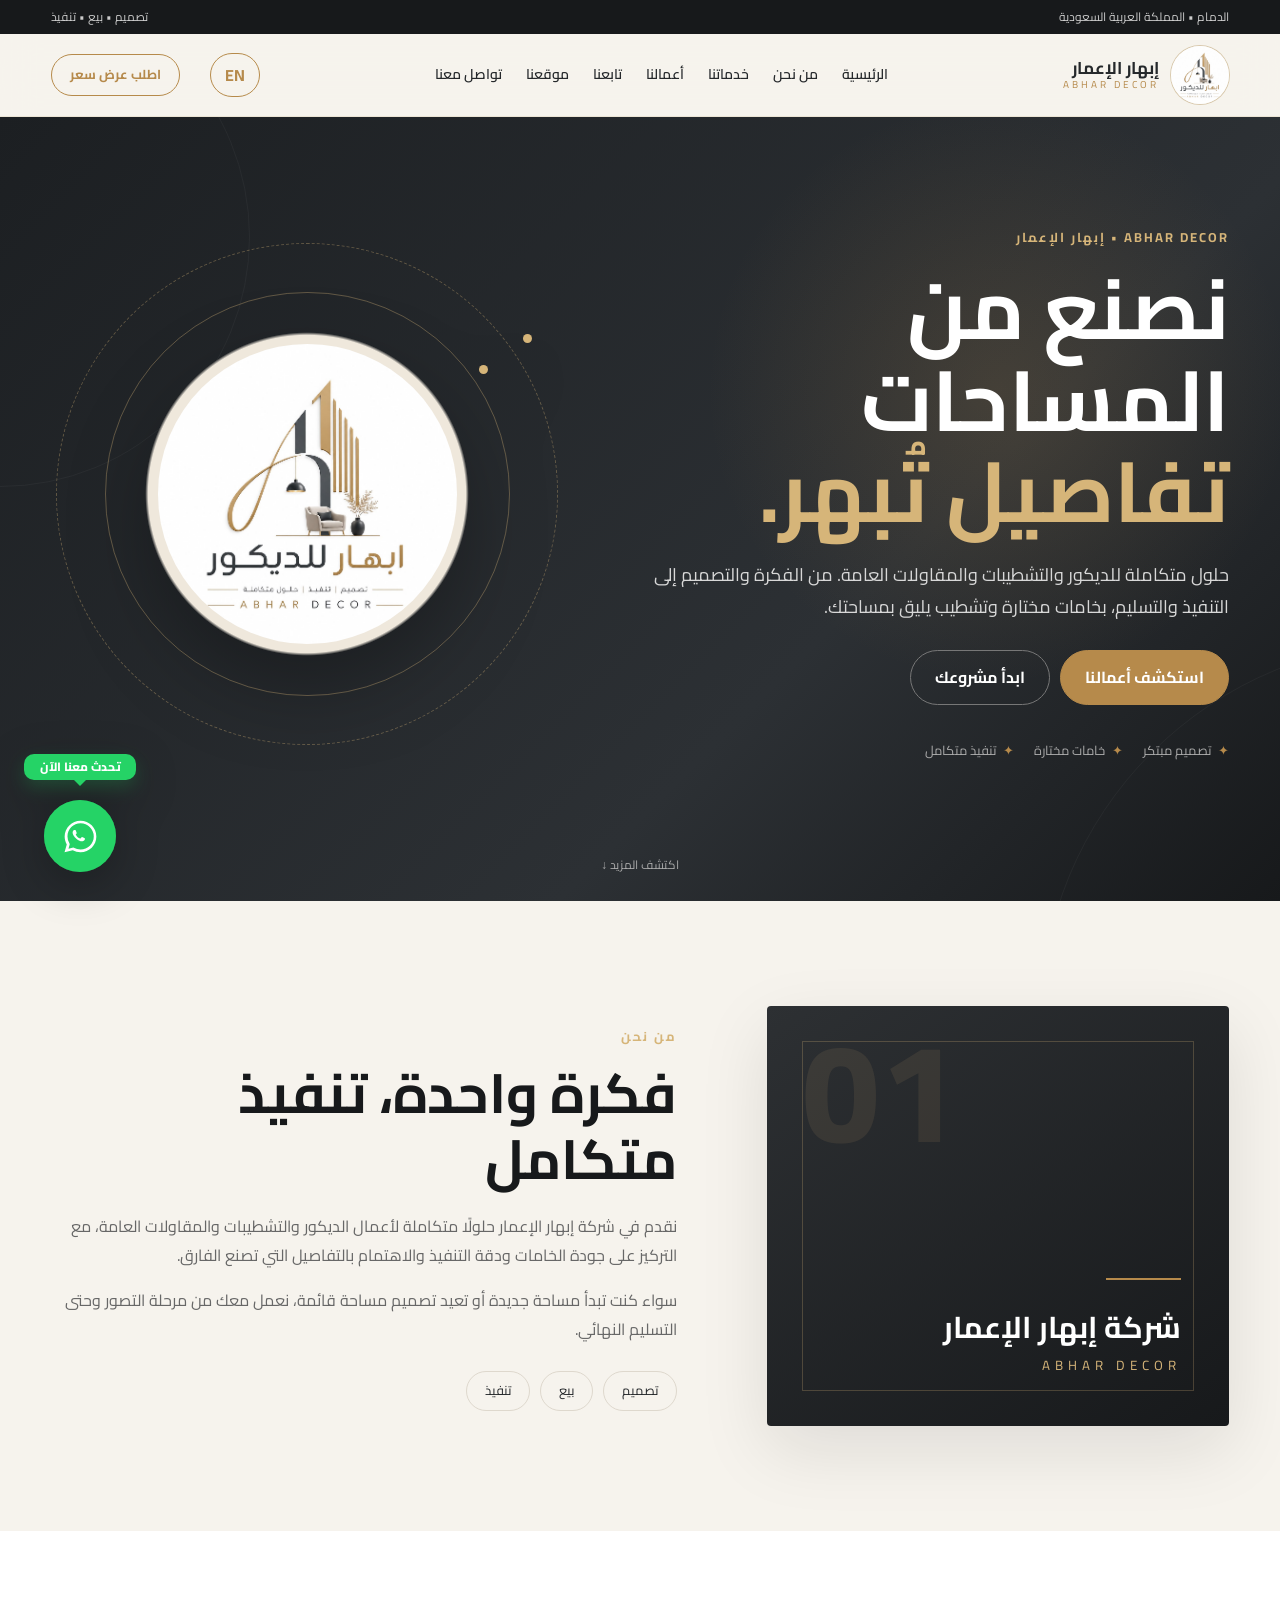
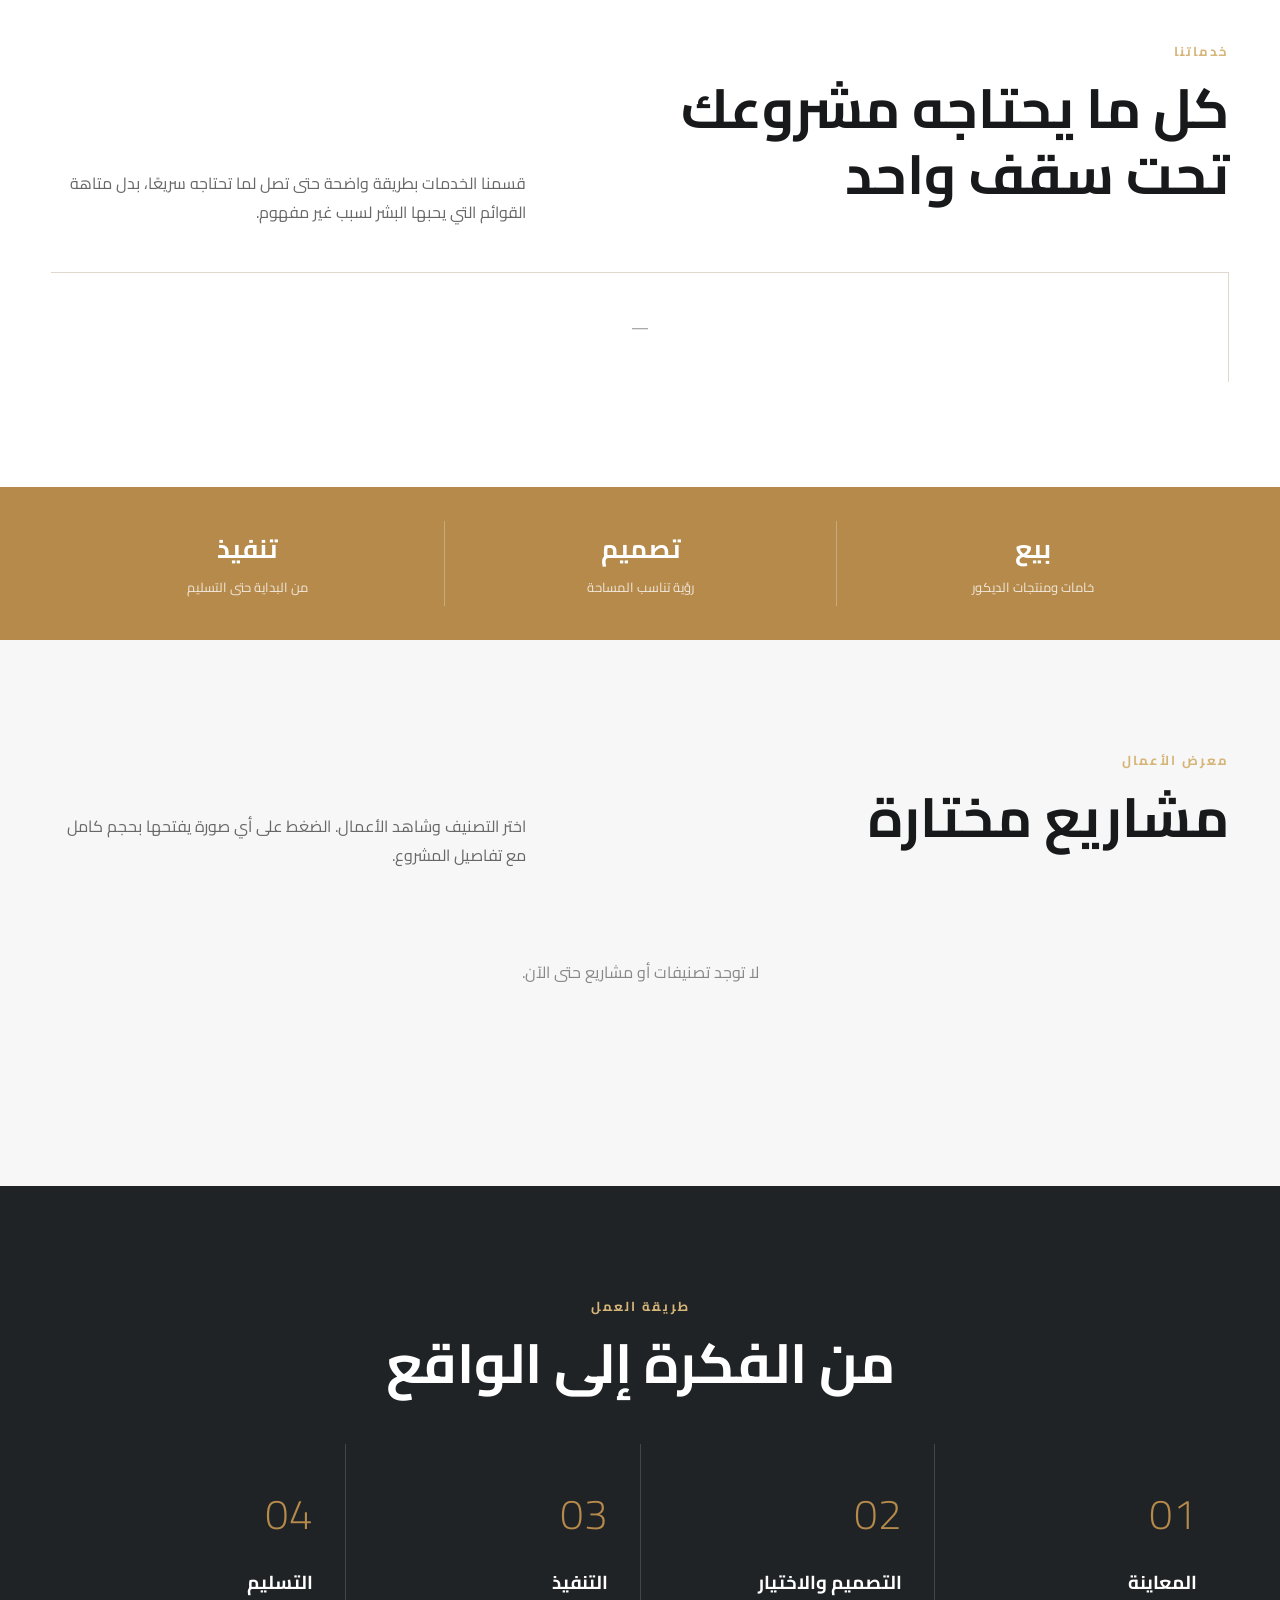
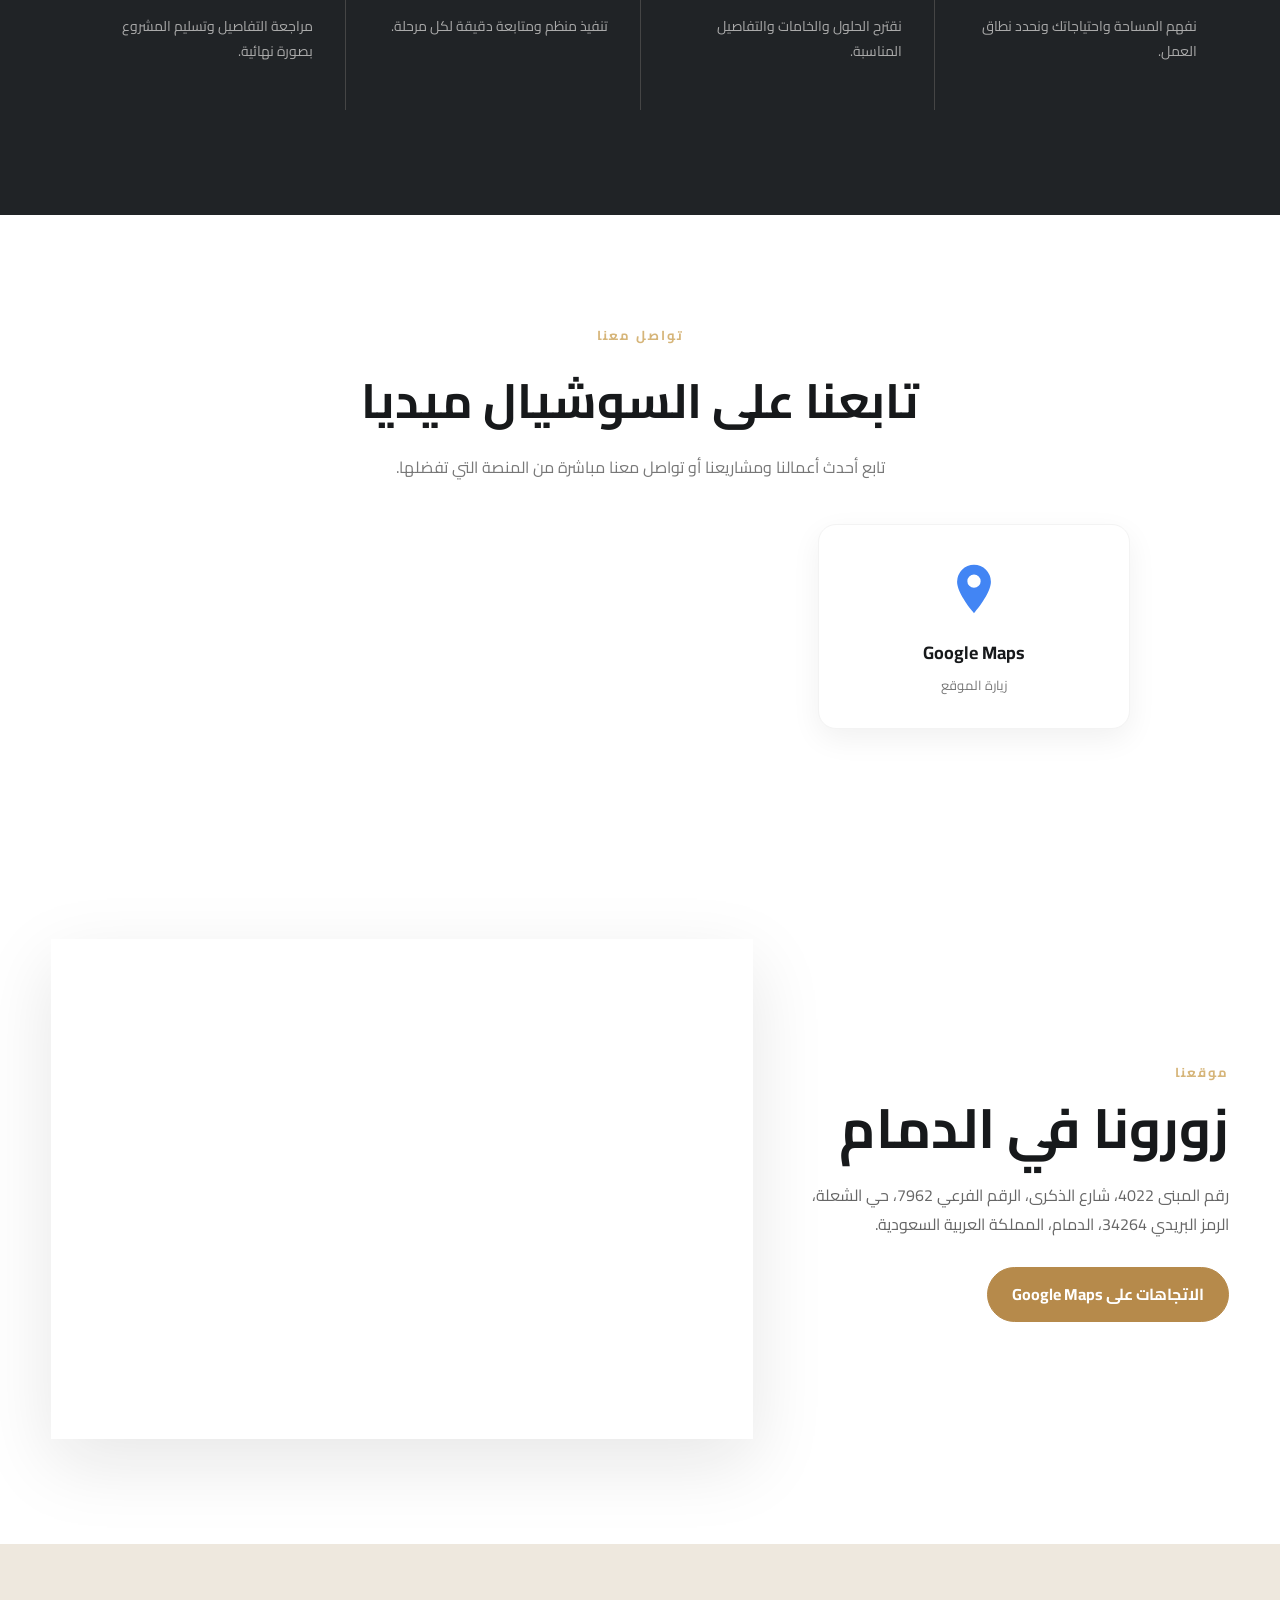
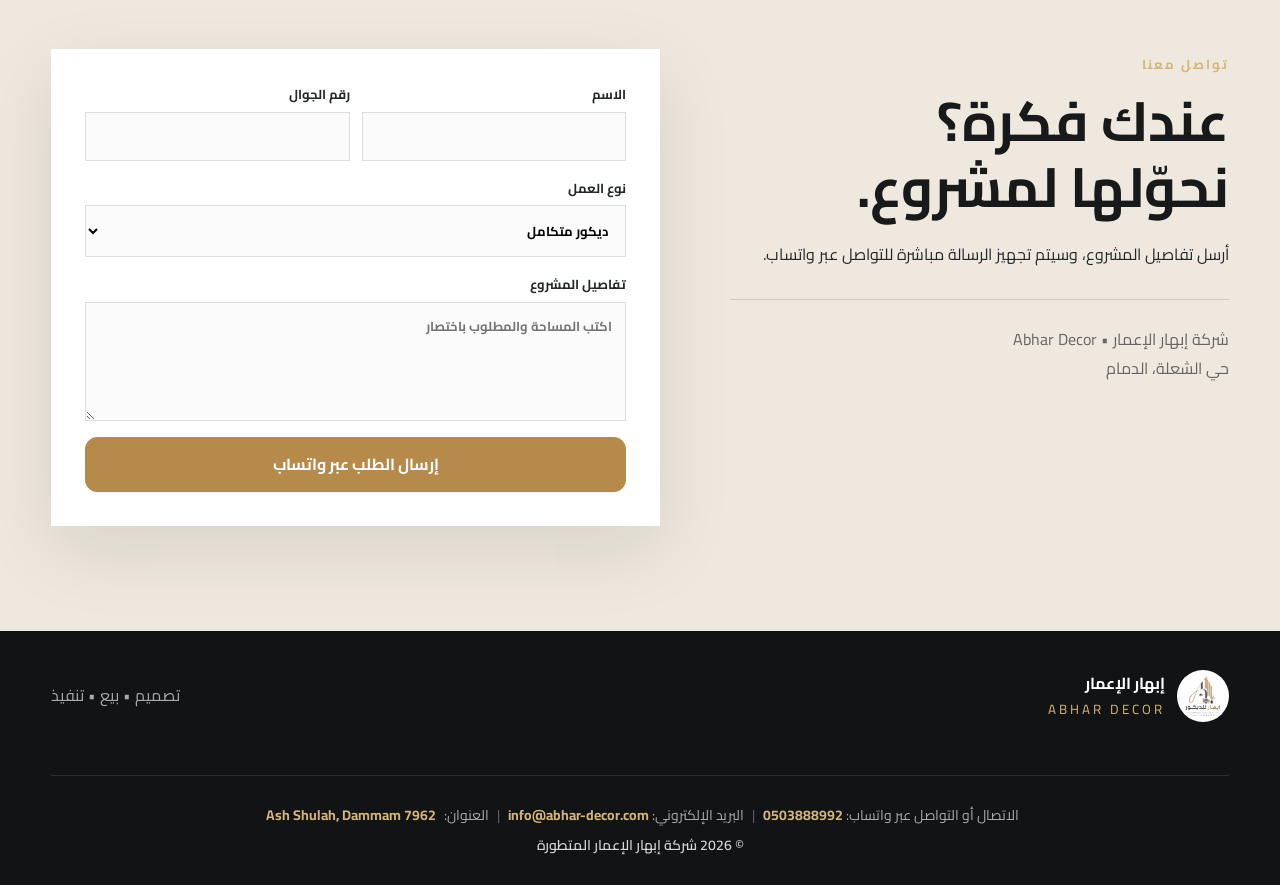
<file: index.html>
<!doctype html>
<html lang="ar" dir="rtl">
<head>
  <link rel="preconnect" href="https://script.google.com">
  <link rel="preconnect" href="https://script.googleusercontent.com">
  <link rel="preload" href="assets/images/logo.jpeg" as="image">
  <meta charset="utf-8">
  <meta name="viewport" content="width=device-width,initial-scale=1">
  <meta name="theme-color" content="#202326">
  <title>شركة إبهار الإعمار | Abhar Decor - الدمام</title>
  <meta name="description" content="شركة إبهار الإعمار للديكور والتشطيبات والمقاولات العامة في الدمام. تصميم، بيع وتنفيذ أعمال الديكور بأعلى جودة.">
  <link rel="preconnect" href="https://fonts.googleapis.com">
  <link rel="preconnect" href="https://fonts.gstatic.com" crossorigin>
  <link href="https://fonts.googleapis.com/css2?family=Cairo:wght@300;400;500;600;700;800&display=swap" rel="stylesheet">
  <link rel="stylesheet" href="assets/css/style.css">

  <!-- Meta Pixel Code -->
  <script>
  !function(f,b,e,v,n,t,s)
  {if(f.fbq)return;n=f.fbq=function(){n.callMethod?
  n.callMethod.apply(n,arguments):n.queue.push(arguments)};
  if(!f._fbq)f._fbq=n;n.push=n;n.loaded=!0;n.version='2.0';
  n.queue=[];t=b.createElement(e);t.async=!0;
  t.src=v;s=b.getElementsByTagName(e)[0];
  s.parentNode.insertBefore(t,s)}(window, document,'script',
  'https://connect.facebook.net/en_US/fbevents.js');
  fbq('init', '27914844498179331');
  fbq('track', 'PageView');
  </script>
  <!-- End Meta Pixel Code -->

  <!-- Snap Pixel Code -->
  <script type="text/javascript">
  (function(e,t,n){if(e.snaptr)return;var a=e.snaptr=function()
  {a.handleRequest?a.handleRequest.apply(a,arguments):a.queue.push(arguments)};
  a.queue=[];var s='script';r=t.createElement(s);r.async=!0;
  r.src=n;var u=t.getElementsByTagName(s)[0];
  u.parentNode.insertBefore(r,u);})(window,document,
  'https://sc-static.net/scevent.min.js');
  snaptr('init', 'e88fcb27-4bfe-4f00-a90a-60d600381b51', {});
  snaptr('track', 'PAGE_VIEW');
  </script>
  <!-- End Snap Pixel Code -->

  <!-- TikTok Pixel Code Start -->
  <script>
  !function (w, d, t) {
    w.TiktokAnalyticsObject=t;var ttq=w[t]=w[t]||[];ttq.methods=["page","track","identify","instances","debug","on","off","once","ready","alias","group","enableCookie","disableCookie","holdConsent","revokeConsent","grantConsent"],ttq.setAndDefer=function(t,e){t[e]=function(){t.push([e].concat(Array.prototype.slice.call(arguments,0)))}};for(var i=0;i<ttq.methods.length;i++)ttq.setAndDefer(ttq,ttq.methods[i]);ttq.instance=function(t){for(
    var e=ttq._i[t]||[],n=0;n<ttq.methods.length;n++)ttq.setAndDefer(e,ttq.methods[n]);return e},ttq.load=function(e,n){var r="https://analytics.tiktok.com/i18n/pixel/events.js",o=n&&n.partner;ttq._i=ttq._i||{},ttq._i[e]=[],ttq._i[e]._u=r,ttq._t=ttq._t||{},ttq._t[e]=+new Date,ttq._o=ttq._o||{},ttq._o[e]=n||{};n=document.createElement("script")
    ;n.type="text/javascript",n.async=!0,n.src=r+"?sdkid="+e+"&lib="+t;e=document.getElementsByTagName("script")[0];e.parentNode.insertBefore(n,e)};
    ttq.load('DA6HQ2JC77U6BFBCRJ50');
    ttq.page();
  }(window, document, 'ttq');
  </script>
  <!-- TikTok Pixel Code End -->
</head>
<body>
  <!-- Meta Pixel Code (noscript) -->
  <noscript><img height="1" width="1" style="display:none"
  src="https://www.facebook.com/tr?id=27914844498179331&ev=PageView&noscript=1"
  alt=""></noscript>
  <div class="topbar"><div class="container topbar-inner"><span>الدمام • المملكة العربية السعودية</span><span>تصميم • بيع • تنفيذ</span></div></div>
  <header id="header">
    <div class="container nav">
      <a class="brand" href="#home" aria-label="إبهار الإعمار"><img src="assets/images/logo.jpeg" alt="شعار إبهار الإعمار" decoding="async"><span><b>إبهار الإعمار</b><small>ABHAR DECOR</small></span></a>
      <button class="menu-btn" id="menuBtn" aria-label="القائمة">☰</button>
      <nav class="navlinks" id="navLinks">
        <a href="#home">الرئيسية</a><a href="#about">من نحن</a><a href="#services">خدماتنا</a><a href="#projects">أعمالنا</a><a href="#social">تابعنا</a><a href="#location">موقعنا</a><a href="#contact">تواصل معنا</a>
      </nav>
      <button class="lang-switch" id="langSwitch" type="button" aria-label="Change language">EN</button><a class="nav-cta" href="#contact">اطلب عرض سعر</a>
    </div>
  </header>

  <main>
    <section class="hero" id="home">
      <div class="hero-decoration d1"></div><div class="hero-decoration d2"></div>
      <div class="container hero-grid">
        <div class="hero-copy reveal">
          <div class="eyebrow">ABHAR DECOR • إبهار الإعمار</div>
          <h1>نصنع من المساحات<br><em>تفاصيل تُبهر.</em></h1>
          <p>حلول متكاملة للديكور والتشطيبات والمقاولات العامة. من الفكرة والتصميم إلى التنفيذ والتسليم، بخامات مختارة وتشطيب يليق بمساحتك.</p>
          <div class="hero-actions"><a class="btn" href="#projects">استكشف أعمالنا</a><a class="btn ghost" href="#contact">ابدأ مشروعك</a></div>
          <div class="hero-points"><span>تصميم مبتكر</span><span>خامات مختارة</span><span>تنفيذ متكامل</span></div>
        </div>
        <div class="hero-visual reveal">
          <div class="logo-stage"><img src="assets/images/logo.jpeg" alt="Abhar Decor" decoding="async"><span class="ring r1"></span><span class="ring r2"></span></div>
        </div>
      </div>
      <a class="scroll-cue" href="#about">اكتشف المزيد ↓</a>
    </section>

    <section class="section about" id="about">
      <div class="container split">
        <div class="visual-card reveal"><div class="visual-number">01</div><div class="visual-line"></div><strong>شركة إبهار الإعمار</strong><small>ABHAR DECOR</small></div>
        <div class="section-copy reveal"><span class="section-kicker">من نحن</span><h2>فكرة واحدة، تنفيذ متكامل</h2><p>نقدم في شركة إبهار الإعمار حلولًا متكاملة لأعمال الديكور والتشطيبات والمقاولات العامة، مع التركيز على جودة الخامات ودقة التنفيذ والاهتمام بالتفاصيل التي تصنع الفارق.</p><p>سواء كنت تبدأ مساحة جديدة أو تعيد تصميم مساحة قائمة، نعمل معك من مرحلة التصور وحتى التسليم النهائي.</p><div class="pill-row"><span>تصميم</span><span>بيع</span><span>تنفيذ</span></div></div>
      </div>
    </section>

    <section class="section services" id="services">
      <div class="container">
        <div class="section-head reveal"><div><span class="section-kicker">خدماتنا</span><h2>كل ما يحتاجه مشروعك<br>تحت سقف واحد</h2></div><p>قسمنا الخدمات بطريقة واضحة حتى تصل لما تحتاجه سريعًا، بدل متاهة القوائم التي يحبها البشر لسبب غير مفهوم.</p></div>
        <div class="service-grid" id="serviceGrid"></div>
      </div>
    </section>

    <section class="numbers"><div class="container numbers-grid"><div><b>بيع</b><span>خامات ومنتجات الديكور</span></div><div><b>تصميم</b><span>رؤية تناسب المساحة</span></div><div><b>تنفيذ</b><span>من البداية حتى التسليم</span></div></div></section>

    <section class="section projects" id="projects">
      <div class="container">
        <div class="section-head reveal"><div><span class="section-kicker">معرض الأعمال</span><h2>مشاريع مختارة</h2></div><p>اختر التصنيف وشاهد الأعمال. الضغط على أي صورة يفتحها بحجم كامل مع تفاصيل المشروع.</p></div>
        <div class="category-showcase" id="filters"><div class="loader">جاري تحميل التصنيفات...</div></div>
        <div class="project-results" id="projectResults" hidden>
          <div class="gallery-toolbar"><div id="activeCategoryTitle"></div><button class="back-categories" id="backCategories" type="button">العودة للتصنيفات</button></div>
          <div id="gallery" class="gallery"></div>
          <div class="gallery-more-wrap"><button class="btn ghost-dark" id="loadMore" type="button" hidden>عرض المزيد</button></div>
        </div>
      </div>
    </section>

    <section class="section process">
      <div class="container">
        <div class="section-title reveal"><span class="section-kicker">طريقة العمل</span><h2>من الفكرة إلى الواقع</h2></div>
        <div class="process-grid"><div class="step reveal"><b>01</b><h3>المعاينة</h3><p>نفهم المساحة واحتياجاتك ونحدد نطاق العمل.</p></div><div class="step reveal"><b>02</b><h3>التصميم والاختيار</h3><p>نقترح الحلول والخامات والتفاصيل المناسبة.</p></div><div class="step reveal"><b>03</b><h3>التنفيذ</h3><p>تنفيذ منظم ومتابعة دقيقة لكل مرحلة.</p></div><div class="step reveal"><b>04</b><h3>التسليم</h3><p>مراجعة التفاصيل وتسليم المشروع بصورة نهائية.</p></div></div>
      </div>
    </section>

    <section class="section social-section" id="social">
      <div class="container">
        <div class="social-heading reveal">
          <span class="section-kicker">تواصل معنا</span>
          <h2>تابعنا على السوشيال ميديا</h2>
          <p>تابع أحدث أعمالنا ومشاريعنا أو تواصل معنا مباشرة من المنصة التي تفضلها.</p>
        </div>
        <div class="social-grid" id="socialGrid"></div>
      </div>
    </section>

    <section class="section location" id="location">
      <div class="container location-grid">
        <div class="location-copy reveal"><span class="section-kicker">موقعنا</span><h2>زورونا في الدمام</h2><p>رقم المبنى 4022، شارع الذكرى، الرقم الفرعي 7962، حي الشعلة، الرمز البريدي 34264، الدمام، المملكة العربية السعودية.</p><a class="btn" href="https://www.google.com/maps?q=26.3445835,50.0911806&z=17&hl=ar" target="_blank" rel="noopener">الاتجاهات على Google Maps</a></div>
        <div class="mapbox reveal"><iframe title="موقع إبهار الإعمار" loading="lazy" src="https://maps.google.com/maps?q=26.3445835,50.0911806&z=17&output=embed"></iframe></div>
      </div>
    </section>

    <section class="section contact" id="contact">
      <div class="container contact-grid">
        <div class="contact-copy reveal"><span class="section-kicker">تواصل معنا</span><h2>عندك فكرة؟<br>نحوّلها لمشروع.</h2><p>أرسل تفاصيل المشروع، وسيتم تجهيز الرسالة مباشرة للتواصل عبر واتساب.</p><div class="contact-address">شركة إبهار الإعمار • Abhar Decor<br>حي الشعلة، الدمام</div></div>
        <form class="quote-form reveal" id="quoteForm"><div class="form-grid"><label>الاسم<input id="qName" required></label><label>رقم الجوال<input id="qPhone" inputmode="tel"></label></div><label>نوع العمل<select id="qService"><option>ديكور متكامل</option><option>بديل الرخام</option><option>بديل الحجر</option><option>بديل الخشب</option><option>باركيه</option><option>جبس ودهانات</option><option>أعمال خشبية</option><option>مقاولات عامة</option></select></label><label>تفاصيل المشروع<textarea id="qDetails" rows="4" placeholder="اكتب المساحة والمطلوب باختصار"></textarea></label><button class="btn full" type="submit">إرسال الطلب عبر واتساب</button></form>
      </div>
    </section>
  </main>

  <footer>
    <div class="container footer-main">
      <div class="footer-brand"><img src="assets/images/logo.jpeg" alt="Abhar Decor" decoding="async"><div><b>إبهار الإعمار</b><small>ABHAR DECOR</small></div></div>
      <p>تصميم • بيع • تنفيذ</p>
    </div>
    <div class="container footer-contact" dir="rtl">
      <p>الاتصال أو التواصل عبر واتساب: <a id="footerWhatsapp" class="footer-link" href="#" target="_blank" rel="noopener">0503888992</a> <span>|</span> البريد الإلكتروني: <a class="footer-link" id="footerEmail" href="mailto:info@abhar-decor.com">info@abhar-decor.com</a> <span>|</span> العنوان: <span id="footerAddress">Ash Shulah, Dammam 7962</span></p>
      <p class="footer-copy">© 2026 شركة إبهار الإعمار المتطورة</p>
    </div>
  </footer>

  <a class="wa-contact" id="waButton" href="#contact" target="_blank" rel="noopener" aria-label="تحدث معنا الآن عبر واتساب">
    <span class="wa-badge">تحدث معنا الآن</span>
    <span class="wa-circle" aria-hidden="true">
      <svg viewBox="0 0 32 32" role="img" aria-hidden="true"><path fill="currentColor" d="M19.11 17.23c-.25-.13-1.47-.72-1.7-.81-.23-.08-.39-.13-.56.13-.16.25-.64.81-.78.97-.14.17-.29.19-.54.06-.25-.13-1.05-.39-2-1.23-.74-.66-1.24-1.47-1.38-1.72-.14-.25-.02-.38.11-.51.11-.11.25-.29.37-.43.12-.15.16-.25.25-.42.08-.17.04-.31-.02-.44-.06-.13-.56-1.34-.76-1.84-.2-.48-.4-.41-.56-.42h-.47c-.16 0-.43.06-.66.31-.23.25-.87.85-.87 2.08s.89 2.42 1.02 2.59c.13.17 1.75 2.67 4.24 3.75.59.26 1.05.41 1.41.52.59.19 1.13.16 1.56.1.48-.07 1.47-.6 1.68-1.18.21-.58.21-1.08.15-1.18-.06-.1-.23-.17-.48-.29z"/><path fill="currentColor" d="M16.03 3C8.84 3 3 8.81 3 15.98c0 2.29.6 4.53 1.73 6.49L2.9 29l6.7-1.76a13.02 13.02 0 0 0 6.42 1.64h.01C23.22 28.88 29 23.07 29 15.91 29 8.75 23.22 3 16.03 3zm0 23.68h-.01a10.8 10.8 0 0 1-5.5-1.5l-.39-.23-3.98 1.04 1.06-3.87-.25-.4a10.75 10.75 0 0 1-1.65-5.73c0-5.94 4.84-10.77 10.8-10.77 2.88 0 5.59 1.12 7.62 3.15a10.68 10.68 0 0 1 3.16 7.58c0 5.94-4.84 10.73-10.86 10.73z"/></svg>
    </span>
    <span class="wa-ring"></span>
  </a><button class="to-top" id="toTop" aria-label="أعلى الصفحة">↑</button>

  <dialog class="lightbox" id="lightbox"><button class="lightbox-close" id="lightboxClose">×</button><button class="lightbox-nav prev" id="prevImg">‹</button><img id="lightboxImg" alt=""><button class="lightbox-nav next" id="nextImg">›</button><div class="lightbox-thumbs" id="lightboxThumbs"></div><div class="lightbox-info"><b id="lightboxTitle"></b><span id="lightboxCategory"></span><p id="lightboxDescription"></p></div></dialog>

  <script src="assets/js/config.js"></script><script src="assets/js/app.js"></script>
</body>
</html>
</file>
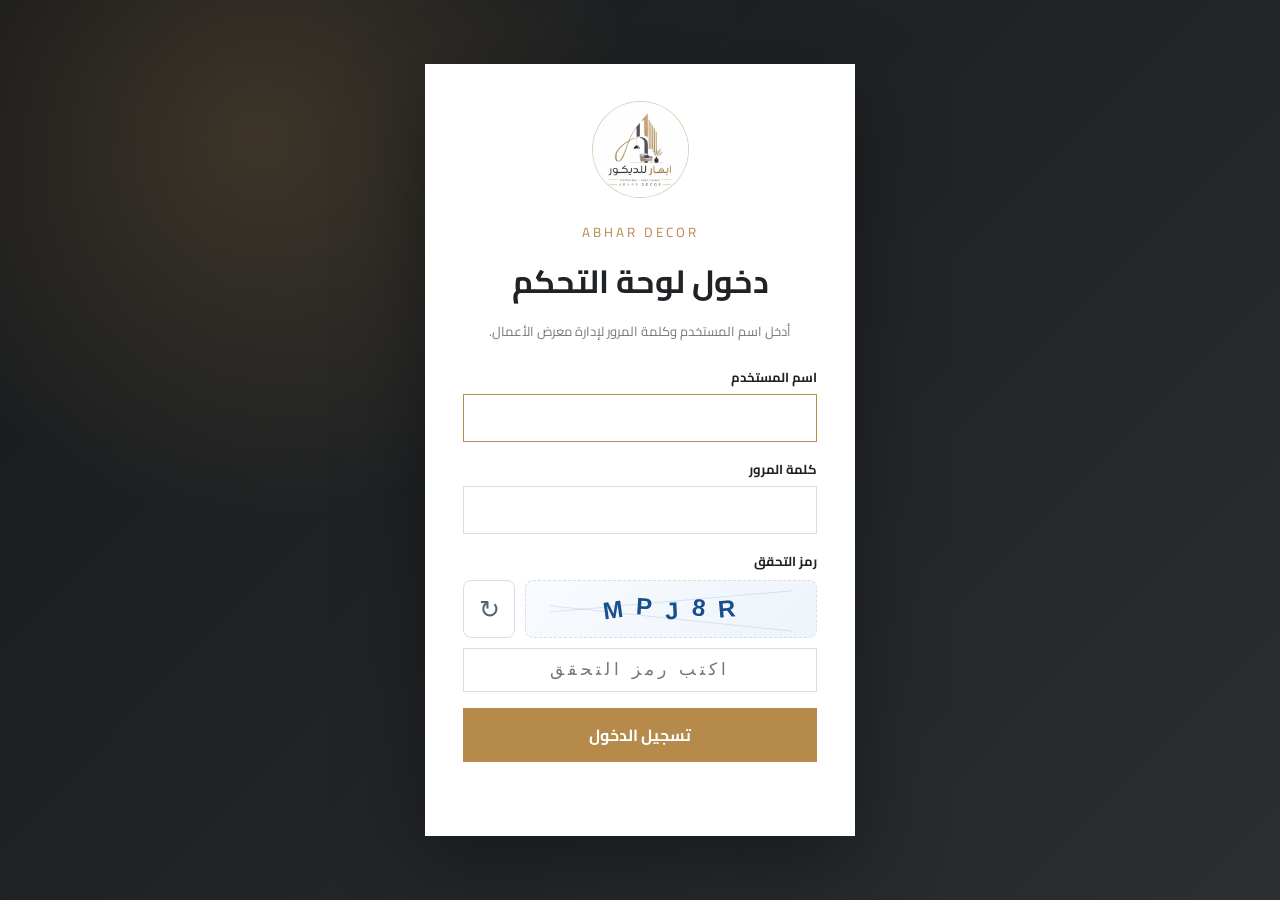
<file: admin/index.html>
<!doctype html><html lang="ar" dir="rtl"><head><meta charset="utf-8"><meta name="viewport" content="width=device-width,initial-scale=1"><title>لوحة إدارة إبهار</title><link href="https://fonts.googleapis.com/css2?family=Cairo:wght@400;600;700;800&display=swap" rel="stylesheet"><link rel="stylesheet" href="../assets/css/admin.css"></head><body>
<div class="login-screen" id="loginScreen">
  <div class="login-card">
    <img src="../assets/images/logo.jpeg" alt="شعار إبهار الإعمار">
    <small>ABHAR DECOR</small><h1>دخول لوحة التحكم</h1><p>أدخل اسم المستخدم وكلمة المرور لإدارة معرض الأعمال.</p>
    <form id="loginForm">
      <label>اسم المستخدم<input id="loginUsername" autocomplete="username" required></label>
      <label>كلمة المرور<input id="loginPassword" type="password" autocomplete="current-password" required></label>
      <div class="captcha-block" aria-labelledby="captchaLabel">
        <label id="captchaLabel">رمز التحقق</label>
        <div class="captcha-row">
          <button type="button" class="captcha-refresh" id="refreshCaptcha" aria-label="تغيير رمز التحقق" title="رمز جديد">↻</button>
          <div class="captcha-code" id="captchaCode" aria-hidden="true"></div>
        </div>
        <input id="captchaInput" class="captcha-input" autocomplete="off" autocapitalize="characters" spellcheck="false" maxlength="5" placeholder="اكتب رمز التحقق" required>
      </div>
      <button class="primary full" type="submit">تسجيل الدخول</button>
      <div class="login-msg" id="loginMsg"></div>
    </form>
  </div>
</div>
<div class="admin-shell" id="adminShell" hidden>
<aside><button type="button" class="admin-lang-switch" id="adminLangSwitch">English</button><div class="admin-brand"><img src="../assets/images/logo.jpeg"><div><b>إبهار الإعمار</b><small>ADMIN PANEL</small></div></div><nav><a class="active" href="#dashboard">لوحة التحكم</a><a href="#" id="navAddProject">إضافة مشروع</a><a href="#categories">التصنيفات</a><a href="#projects">المشاريع</a><a href="#serviceTypes">أنواع العمل</a><a href="#siteServices">محتوى خدماتنا</a><a href="#settings">إعدادات التواصل</a><a href="#tracking">Pixels & Tracking</a><a href="#security">تغيير كلمة المرور</a><a href="../index.html" target="_blank">عرض الموقع ↗</a><button class="logout" id="logoutBtn">تسجيل الخروج</button></nav></aside>
<main><header><div><small>ABHAR DECOR</small><h1>إدارة معرض الأعمال</h1></div><button id="refresh">تحديث البيانات</button></header>
<div id="status" class="admin-status" hidden></div>
<section class="stats" id="dashboard"><div><span>المشاريع</span><b id="projectCount">0</b></div><div><span>التصنيفات</span><b id="categoryCount">0</b></div><div><span>أنواع العمل</span><b id="serviceTypeCount">0</b></div></section>
<section class="panel compact-panel" id="categories"><div class="panel-title admin-section-head"><div><small>CATEGORIES</small><h2>إدارة التصنيفات</h2></div><button type="button" class="primary" id="openCategoryModal">+ إضافة تصنيف</button></div><div class="admin-toolbar"><input id="categorySearch" placeholder="بحث في التصنيفات..."></div><div class="table-wrap"><table class="admin-table"><thead><tr><th>الصورة</th><th>التصنيف</th><th>الوصف</th><th>المشاريع</th><th>الترتيب</th><th>إجراءات</th></tr></thead><tbody id="categoryList"></tbody></table></div><div class="pager" id="categoryPager"></div></section>
<section class="panel compact-panel" id="projects"><div class="panel-title admin-section-head"><div><small>PORTFOLIO</small><h2>المشاريع الحالية</h2></div><button type="button" class="primary" id="openProjectModal">+ إضافة مشروع</button></div><div class="admin-toolbar"><input id="projectSearch" placeholder="بحث باسم المشروع..."><select id="projectCategoryFilter"><option value="">كل التصنيفات</option></select></div><div class="table-wrap"><table class="admin-table"><thead><tr><th>الصور</th><th>المشروع</th><th>التصنيف</th><th>الوصف</th><th>الترتيب</th><th>إجراءات</th></tr></thead><tbody id="list"></tbody></table></div><div class="pager" id="projectPager"></div></section>
<section class="panel compact-panel" id="serviceTypes"><div class="panel-title admin-section-head"><div><small>SERVICE TYPES</small><h2>إدارة أنواع العمل</h2></div><button type="button" class="primary" id="openServiceTypeModal">+ إضافة نوع عمل</button></div><div class="admin-toolbar"><input id="serviceTypeSearch" placeholder="بحث في أنواع العمل..."></div><div class="table-wrap"><table class="admin-table"><thead><tr><th>#</th><th>نوع العمل</th><th>إجراءات</th></tr></thead><tbody id="serviceTypeList"></tbody></table></div><div class="pager" id="serviceTypePager"></div></section>

<section class="panel compact-panel" id="siteServices"><div class="panel-title admin-section-head"><div><small>OUR SERVICES</small><h2>محتوى قسم خدماتنا</h2></div><button type="button" class="primary" id="openSiteServiceModal">+ إضافة خدمة</button></div><form id="servicesMetaForm" class="services-meta-form"><div class="form-grid"><label>عنوان القسم بالعربية<textarea id="setServicesTitleAr" rows="2"></textarea></label><label>Section title in English<textarea id="setServicesTitleEn" rows="2" dir="ltr"></textarea></label></div><div class="form-grid"><label>وصف القسم بالعربية<textarea id="setServicesIntroAr" rows="3"></textarea></label><label>Section description in English<textarea id="setServicesIntroEn" rows="3" dir="ltr"></textarea></label></div><div class="form-actions"><button type="submit" class="primary">حفظ عنوان ووصف القسم</button></div><div class="progress" id="servicesMetaProgress"></div></form><div class="admin-toolbar"><input id="siteServiceSearch" placeholder="بحث في خدمات الموقع..."></div><div class="table-wrap"><table class="admin-table"><thead><tr><th>#</th><th>عنوان الخدمة</th><th>الوصف</th><th>إجراءات</th></tr></thead><tbody id="siteServiceList"></tbody></table></div><div class="pager" id="siteServicePager"></div></section>
<section class="panel" id="settings">
  <div class="panel-title"><div><small>SITE SETTINGS</small><h2>إعدادات التواصل والسوشيال ميديا</h2></div></div>
  <form id="settingsForm">
    <div class="form-grid">
      <label>رقم واتساب بصيغة دولية<input id="setWhatsapp" inputmode="tel" placeholder="966503888992" required></label>
      <label>الرقم الظاهر بالموقع<input id="setWhatsappDisplay" inputmode="tel" placeholder="0503888992"></label>
    </div>
    <label>الرسالة الافتراضية في واتساب<textarea id="setWhatsappMessage" rows="3"></textarea></label><label>WhatsApp default message (English)<textarea id="setWhatsappMessageEn" rows="3" dir="ltr"></textarea></label>
    <div class="form-grid">
      <label>البريد الإلكتروني<input id="setEmail" type="email" placeholder="info@abhar-decor.com"></label>
      <label>العنوان المختصر<input id="setAddress" placeholder="Ash Shulah, Dammam 7962"></label><label>Short address (English)<input id="setAddressEn" dir="ltr" placeholder="Ash Shulah, Dammam 7962"></label>
    </div>
    <div class="form-grid">
      <label>Instagram<input id="setInstagram" type="url" placeholder="https://instagram.com/..."></label>
      <label>TikTok<input id="setTiktok" type="url" placeholder="https://tiktok.com/@..."></label>
      <label>Snapchat<input id="setSnapchat" type="url" placeholder="https://snapchat.com/add/..."></label>
      <label>Facebook<input id="setFacebook" type="url" placeholder="https://facebook.com/..."></label>
      <label>X / Twitter<input id="setX" type="url" placeholder="https://x.com/..."></label>
      <label>Google Maps<input id="setGoogleMaps" type="url" placeholder="https://maps.google.com/..."></label>
    </div>
    <button class="primary" type="submit">حفظ إعدادات التواصل</button>
    <div class="progress" id="settingsProgress"></div>
  </form>
</section>

<section class="panel" id="tracking">
  <div class="panel-title"><div><small>PIXELS & TRACKING</small><h2>أكواد التتبع والبكسل</h2></div></div>
  <p class="field-note tracking-note">أدخل رقم الـ Pixel/Tag في الحقول المخصصة، أو ألصق كود التتبع الكامل في خانة الأكواد المخصصة.</p>
  <form id="trackingForm">
    <div class="form-grid">
      <label>Meta / Facebook Pixel ID<input id="setMetaPixelId" placeholder="مثال: 123456789012345"></label>
      <label>TikTok Pixel ID<input id="setTiktokPixelId" placeholder="مثال: CXXXXXXXXXXXXXXXXX"></label>
      <label>Snapchat Pixel ID<input id="setSnapPixelId" placeholder="مثال: xxxxxxxx-xxxx-xxxx-xxxx-xxxxxxxxxxxx"></label>
      <label>Google Analytics / Google Tag ID<input id="setGoogleTagId" placeholder="G-XXXXXXXXXX أو GT-XXXXXXXXXX"></label>
      <label>LinkedIn Partner ID<input id="setLinkedinPartnerId" placeholder="مثال: 123456"></label>
      <label>Pinterest Tag ID<input id="setPinterestTagId" placeholder="مثال: 1234567890123"></label>
      <label>X / Twitter Pixel ID<input id="setXPixelId" placeholder="مثال: o1234"></label>
    </div>
    <label>كود تتبع إضافي داخل &lt;head&gt;<textarea id="setCustomHeadScript" rows="8" dir="ltr" placeholder="<!-- الصق كود Pixel أو Tag Manager هنا -->"></textarea></label>
    <label>كود تتبع إضافي قبل &lt;/body&gt;<textarea id="setCustomBodyScript" rows="8" dir="ltr" placeholder="<!-- الصق أي سكربت تتبع إضافي هنا -->"></textarea></label>
    <button class="primary" type="submit">حفظ أكواد التتبع</button>
    <div class="progress" id="trackingProgress"></div>
  </form>
</section>
<section class="panel" id="security">
  <div class="panel-title"><div><small>SECURITY</small><h2>تغيير كلمة المرور</h2></div></div>
  <form id="passwordForm">
    <div class="form-grid">
      <label>كلمة المرور الحالية<input id="currentPassword" type="password" autocomplete="current-password" required></label>
      <label>كلمة المرور الجديدة<input id="newPassword" type="password" autocomplete="new-password" minlength="8" required></label>
      <label>تأكيد كلمة المرور الجديدة<input id="confirmPassword" type="password" autocomplete="new-password" minlength="8" required></label>
    </div>
    <button class="primary" type="submit">تغيير كلمة المرور</button>
    <div class="progress" id="passwordProgress"></div>
  </form>
</section>
</main></div>
<div class="admin-modal" id="projectModal" hidden><div class="modal-card"><button type="button" class="modal-close" data-close="projectModal">×</button><div class="panel-title"><div><small id="projectFormMode">NEW PROJECT</small><h2 id="projectFormTitle">إضافة مشروع / صورة</h2></div></div><form id="projectForm"><div class="form-grid"><label>اسم المشروع بالعربية<input id="title" required></label><label>Project name in English<input id="titleEn" dir="ltr"></label></div><div class="form-grid"><label>التصنيف<select id="category" required><option value="">اختر التصنيف</option></select></label><label>ترتيب المشروع داخل التصنيف<input id="projectSortOrder" type="number" min="1" step="1"></label></div><div class="form-grid"><label>وصف مختصر بالعربية<textarea id="description" rows="3"></textarea></label><label>Short description in English<textarea id="descriptionEn" rows="3" dir="ltr"></textarea></label></div><div class="project-images-fields"><p class="field-note">يمكن إضافة حتى 5 صور للمشروع. الصورة الأولى هي صورة الغلاف وتظهر في بطاقة المشروع.</p><label>رابط الصورة 1 (صورة الغلاف)<input id="imageUrl" type="url" required dir="ltr"></label><label>رابط الصورة 2 <span class="optional">اختياري</span><input id="imageUrl2" type="url" dir="ltr"></label><label>رابط الصورة 3 <span class="optional">اختياري</span><input id="imageUrl3" type="url" dir="ltr"></label><label>رابط الصورة 4 <span class="optional">اختياري</span><input id="imageUrl4" type="url" dir="ltr"></label><label>رابط الصورة 5 <span class="optional">اختياري</span><input id="imageUrl5" type="url" dir="ltr"></label></div><div class="form-actions"><button class="primary" id="projectSubmit" type="submit">حفظ المشروع</button><button class="secondary" id="cancelProjectEdit" type="button">إلغاء</button></div><div class="progress" id="progress"></div></form></div></div>
<div class="admin-modal" id="categoryModal" hidden><div class="modal-card"><button type="button" class="modal-close" data-close="categoryModal">×</button><div class="panel-title"><div><small>CATEGORY</small><h2 id="categoryModalTitle">إضافة تصنيف</h2></div></div><form id="categoryForm"><input type="hidden" id="categoryId"><div class="form-grid"><label>اسم التصنيف بالعربية<input id="categoryName" required></label><label>Category name in English<input id="categoryNameEn" dir="ltr"></label></div><div class="form-grid"><label>ترتيب التصنيف<input id="categorySortOrder" type="number" min="1" step="1"></label><label>رابط صورة التصنيف<input id="categoryImage" type="url" dir="ltr"></label></div><div class="form-grid"><label>وصف مختصر بالعربية<input id="categoryDescription"></label><label>Short description in English<input id="categoryDescriptionEn" dir="ltr"></label></div><div class="form-actions"><button class="primary" id="categorySubmit" type="submit">حفظ التصنيف</button><button class="secondary" id="cancelCategoryEdit" type="button">إلغاء</button></div><div class="progress" id="categoryProgress"></div></form></div></div>
<div class="admin-modal" id="serviceTypeModal" hidden><div class="modal-card small-modal"><button type="button" class="modal-close" data-close="serviceTypeModal">×</button><div class="panel-title"><div><small>SERVICE TYPE</small><h2 id="serviceTypeModalTitle">إضافة نوع عمل</h2></div></div><form id="serviceTypeForm"><input type="hidden" id="serviceTypeId"><label>اسم نوع العمل بالعربية<input id="serviceTypeName" required></label><label>Service type in English<input id="serviceTypeNameEn" dir="ltr"></label><label>الترتيب<input id="serviceTypeSortOrder" type="number" min="1" step="1"></label><div class="form-actions"><button class="primary" id="serviceTypeSubmit" type="submit">حفظ</button><button class="secondary" id="cancelServiceTypeEdit" type="button">إلغاء</button></div><div class="progress" id="serviceTypeProgress"></div></form></div></div>

<div class="admin-modal" id="siteServiceModal" hidden><div class="modal-card"><button type="button" class="modal-close" data-close="siteServiceModal">×</button><div class="panel-title"><div><small>OUR SERVICES</small><h2 id="siteServiceModalTitle">تعديل محتوى الخدمة</h2></div></div><form id="siteServiceForm"><input type="hidden" id="siteServiceId"><div class="form-grid"><label>عنوان الخدمة بالعربية<input id="siteServiceTitle" required></label><label>Service title in English<input id="siteServiceTitleEn" dir="ltr"></label></div><div class="form-grid"><label>وصف الخدمة بالعربية<textarea id="siteServiceDescription" rows="4"></textarea></label><label>Service description in English<textarea id="siteServiceDescriptionEn" rows="4" dir="ltr"></textarea></label></div><label>الترتيب<input id="siteServiceSortOrder" type="number" min="1" step="1"></label><div class="form-actions"><button class="primary" id="siteServiceSubmit" type="submit">حفظ</button><button class="secondary" id="cancelSiteServiceEdit" type="button">إلغاء</button></div><div class="progress" id="siteServiceProgress"></div></form></div></div>
<script src="../assets/js/config.js"></script><script src="assets/admin.js"></script></body></html>
</file>
<file: assets/css/style.css>
:root{--gold:#b68a4b;--gold2:#d6b579;--charcoal:#25282b;--ink:#17191b;--cream:#f6f3ed;--paper:#fff;--muted:#777;--line:#ded8cd;--shadow:0 24px 70px rgba(20,20,20,.10)}*{box-sizing:border-box}html{scroll-behavior:smooth}body{margin:0;font-family:'Cairo',Tahoma,Arial,sans-serif;background:var(--cream);color:var(--charcoal);line-height:1.8;overflow-x:hidden}a{text-decoration:none;color:inherit}button,input,select,textarea{font:inherit}.container{width:min(1180px,92%);margin:auto}.topbar{background:var(--ink);color:#ccc;font-size:12px}.topbar-inner{height:34px;display:flex;align-items:center;justify-content:space-between}header{position:sticky;top:0;z-index:90;background:rgba(246,243,237,.92);backdrop-filter:blur(18px);border-bottom:1px solid rgba(182,138,75,.15)}.nav{height:82px;display:flex;align-items:center;gap:30px}.brand{display:flex;align-items:center;gap:12px;min-width:max-content}.brand img{width:58px;height:58px;object-fit:cover;border-radius:50%;box-shadow:0 0 0 1px #d9c9ae}.brand span{display:grid;line-height:1.25}.brand b{font-size:17px}.brand small{font-size:10px;letter-spacing:3px;color:var(--gold)}.navlinks{display:flex;gap:24px;margin-inline:auto}.navlinks a{font-size:14px;font-weight:600;position:relative}.navlinks a:after{content:"";position:absolute;right:0;bottom:-8px;width:0;height:1px;background:var(--gold);transition:.3s}.navlinks a:hover:after{width:100%}.nav-cta{border:1px solid var(--gold);padding:8px 18px;border-radius:99px;color:var(--gold);font-size:13px;font-weight:700}.menu-btn{display:none;background:none;border:0;font-size:25px}.hero{min-height:calc(100vh - 116px);position:relative;display:grid;align-items:center;background:radial-gradient(circle at 78% 35%,rgba(182,138,75,.18),transparent 26%),linear-gradient(135deg,#1c1f22,#2c3034 65%,#17191b);color:#fff;overflow:hidden}.hero-grid{display:grid;grid-template-columns:1.1fr .9fr;align-items:center;gap:40px;padding:70px 0 100px}.eyebrow,.section-kicker{color:var(--gold2);letter-spacing:2px;font-weight:700;font-size:13px}.hero h1{font-size:clamp(48px,6.6vw,88px);line-height:1.08;margin:14px 0 22px;font-weight:700}.hero h1 em{font-style:normal;color:var(--gold2)}.hero p{max-width:700px;color:#d8d8d8;font-size:18px}.hero-actions{display:flex;gap:10px;margin-top:26px}.btn{display:inline-flex;align-items:center;justify-content:center;border:1px solid var(--gold);background:var(--gold);color:#fff;padding:12px 24px;border-radius:999px;font-weight:700;cursor:pointer;transition:.25s}.btn:hover{transform:translateY(-2px);filter:brightness(1.04)}.btn.ghost{background:transparent;color:#fff;border-color:#777}.btn.full{width:100%;border-radius:12px}.hero-points{display:flex;flex-wrap:wrap;gap:20px;margin-top:34px;color:#aaa;font-size:13px}.hero-points span:before{content:"✦";color:var(--gold);margin-left:7px}.hero-visual{display:grid;place-items:center}.logo-stage{width:min(440px,86vw);aspect-ratio:1;position:relative;border-radius:50%;display:grid;place-items:center;background:radial-gradient(circle,#fff 0 35%,#efe8dc 36% 51%,transparent 52%);filter:drop-shadow(0 35px 35px rgba(0,0,0,.25))}.logo-stage img{width:68%;height:68%;object-fit:cover;border-radius:50%;z-index:2}.ring{position:absolute;border:1px solid rgba(214,181,121,.35);border-radius:50%}.r1{inset:4%;animation:spin 18s linear infinite}.r2{inset:-7%;border-style:dashed;animation:spin 24s linear infinite reverse}.r1:after,.r2:after{content:"";position:absolute;width:9px;height:9px;background:var(--gold2);border-radius:50%;top:18%;right:5%}.hero-decoration{position:absolute;border:1px solid rgba(255,255,255,.04);border-radius:50%}.d1{width:500px;height:500px;left:-250px;top:-130px}.d2{width:760px;height:760px;right:-520px;bottom:-500px}.scroll-cue{position:absolute;bottom:25px;right:50%;transform:translateX(50%);font-size:12px;color:#aaa}.section{padding:105px 0}.split{display:grid;grid-template-columns:.85fr 1.15fr;gap:90px;align-items:center}.visual-card{min-height:420px;border-radius:4px;background:linear-gradient(145deg,#2d3033,#17191b);color:#fff;padding:48px;position:relative;display:flex;flex-direction:column;justify-content:flex-end;box-shadow:var(--shadow);overflow:hidden}.visual-card:before{content:"";position:absolute;inset:35px;border:1px solid rgba(214,181,121,.25)}.visual-number{position:absolute;top:15px;left:35px;font-size:140px;line-height:1;color:rgba(214,181,121,.1);font-weight:800}.visual-line{width:75px;height:2px;background:var(--gold);margin-bottom:20px}.visual-card strong{font-size:30px}.visual-card small{letter-spacing:5px;color:var(--gold2)}.section-copy h2,.section-head h2,.section-title h2,.location h2,.contact h2{font-size:clamp(34px,5vw,55px);line-height:1.2;margin:10px 0 20px;color:var(--ink)}.section-copy p,.section-head p{color:#676767}.pill-row{display:flex;gap:10px;margin-top:28px}.pill-row span{padding:7px 18px;border:1px solid var(--line);border-radius:99px;font-size:13px}.services{background:#fff}.section-head{display:grid;grid-template-columns:1fr .75fr;gap:70px;align-items:end;margin-bottom:45px}.section-head p{margin:0}.service-grid{display:grid;grid-template-columns:repeat(4,1fr);border-top:1px solid var(--line);border-right:1px solid var(--line)}.service-card{padding:35px 28px;min-height:330px;border-left:1px solid var(--line);border-bottom:1px solid var(--line);transition:.3s;background:#fff}.service-card:hover{background:var(--charcoal);color:#fff;transform:translateY(-6px)}.service-card span{color:var(--gold);font-weight:700}.service-card h3{font-size:22px;margin:45px 0 14px}.service-card p{font-size:14px;color:#777}.service-card:hover p{color:#bbb}.numbers{background:var(--gold);color:#fff;padding:34px 0}.numbers-grid{display:grid;grid-template-columns:repeat(3,1fr);text-align:center}.numbers-grid div{padding:5px 20px;border-left:1px solid rgba(255,255,255,.28)}.numbers-grid div:last-child{border-left:0}.numbers b{display:block;font-size:26px}.numbers span{font-size:13px;opacity:.8}.projects{background:#f0ece4}.filters{display:flex;flex-wrap:wrap;gap:9px;margin:0 0 32px}.filter{border:1px solid #d8d0c2;background:transparent;padding:8px 16px;border-radius:999px;cursor:pointer;color:#555}.filter.active,.filter:hover{background:var(--charcoal);color:#fff;border-color:var(--charcoal)}.gallery{display:grid;grid-template-columns:repeat(12,1fr);gap:16px}.gallery-item{grid-column:span 4;background:#fff;overflow:hidden;position:relative;min-height:320px;cursor:pointer;box-shadow:0 10px 30px rgba(0,0,0,.05)}.gallery-item:nth-child(5n+1),.gallery-item:nth-child(5n+5){grid-column:span 8}.gallery-item img{width:100%;height:100%;min-height:320px;object-fit:cover;display:block;transition:.6s}.gallery-item:hover img{transform:scale(1.035)}.gallery-overlay{position:absolute;inset:auto 0 0;padding:50px 22px 18px;background:linear-gradient(transparent,rgba(0,0,0,.78));color:#fff}.gallery-overlay small{color:var(--gold2)}.loader,.empty{grid-column:1/-1;text-align:center;padding:60px;color:#888}.process{background:#202326;color:#fff}.process .section-title{text-align:center;margin-bottom:48px}.process h2{color:#fff}.process-grid{display:grid;grid-template-columns:repeat(4,1fr);gap:1px;background:#454545}.step{background:#202326;padding:32px;min-height:230px}.step b{font-size:42px;color:var(--gold);font-weight:300}.step h3{margin:15px 0 5px}.step p{color:#aaa;font-size:14px}.location{background:#fff}.location-grid{display:grid;grid-template-columns:.75fr 1.25fr;gap:55px;align-items:center}.location-copy p{color:#666;margin-bottom:28px}.mapbox{min-height:500px;box-shadow:var(--shadow);overflow:hidden}.mapbox iframe{width:100%;height:500px;border:0;display:block}.contact{background:#eee8de}.contact-grid{display:grid;grid-template-columns:.9fr 1.1fr;gap:70px}.contact-address{margin-top:30px;padding-top:25px;border-top:1px solid #d4cabb;color:#666}.quote-form{background:#fff;padding:34px;box-shadow:var(--shadow)}.quote-form label{display:block;font-size:13px;font-weight:700;margin-bottom:16px}.quote-form input,.quote-form select,.quote-form textarea{display:block;width:100%;border:1px solid #ddd;background:#fbfbfb;padding:12px 13px;margin-top:5px;outline:none}.quote-form input:focus,.quote-form select:focus,.quote-form textarea:focus{border-color:var(--gold)}.form-grid{display:grid;grid-template-columns:1fr 1fr;gap:12px}footer{background:#111315;color:#aaa;padding:34px 0}.footer-grid{display:grid;grid-template-columns:1fr auto auto;gap:30px;align-items:center}.footer-brand{display:flex;align-items:center;gap:12px;color:#fff}.footer-brand img{width:52px;height:52px;border-radius:50%;object-fit:cover}.footer-brand div{display:grid}.footer-brand small{color:var(--gold2);letter-spacing:3px}.wa{position:fixed;left:22px;bottom:22px;background:#25d366;color:#fff;padding:12px 18px;border-radius:99px;z-index:80;font-weight:700;box-shadow:0 12px 30px rgba(0,0,0,.2)}.to-top{position:fixed;right:22px;bottom:22px;width:44px;height:44px;border-radius:50%;border:0;background:#202326;color:#fff;z-index:80;opacity:0;pointer-events:none;transition:.3s}.to-top.show{opacity:1;pointer-events:auto}.lightbox{width:min(1000px,94vw);max-width:none;border:0;padding:0;background:#111;color:#fff;overflow:visible}.lightbox::backdrop{background:rgba(0,0,0,.88)}.lightbox img{width:100%;max-height:72vh;object-fit:contain;display:block}.lightbox-info{padding:18px 22px;display:grid}.lightbox-info span{color:var(--gold2);font-size:12px}.lightbox-info p{margin:6px 0 0;color:#aaa;font-size:13px}.lightbox-close,.lightbox-nav{position:absolute;border:0;background:rgba(0,0,0,.65);color:#fff;cursor:pointer;z-index:2}.lightbox-close{top:-42px;left:0;width:36px;height:36px;border-radius:50%;font-size:25px}.lightbox-nav{top:45%;width:44px;height:52px;font-size:36px}.lightbox-nav.prev{left:10px}.lightbox-nav.next{right:10px}.reveal{opacity:0;transform:translateY(22px);transition:.75s ease}.reveal.visible{opacity:1;transform:none}@keyframes spin{to{transform:rotate(360deg)}}
@media(max-width:980px){.nav-cta{display:none}.menu-btn{display:block;margin-inline-start:auto}.navlinks{position:absolute;top:82px;right:4%;left:4%;display:none;flex-direction:column;gap:0;background:#fff;padding:12px;box-shadow:var(--shadow)}.navlinks.open{display:flex}.navlinks a{padding:10px}.hero-grid,.split,.section-head,.location-grid,.contact-grid{grid-template-columns:1fr}.hero-visual{order:-1}.logo-stage{width:300px}.hero{text-align:center}.hero p{margin-inline:auto}.hero-actions,.hero-points{justify-content:center}.service-grid{grid-template-columns:repeat(2,1fr)}.gallery-item,.gallery-item:nth-child(5n+1),.gallery-item:nth-child(5n+5){grid-column:span 6}.process-grid{grid-template-columns:repeat(2,1fr)}.footer-grid{grid-template-columns:1fr;text-align:center}.footer-brand{justify-content:center}}
@media(max-width:620px){.topbar{display:none}.nav{height:72px}.brand img{width:48px;height:48px}.brand b{font-size:15px}.hero{min-height:calc(100vh - 72px)}.hero-grid{padding:45px 0 85px}.hero h1{font-size:46px}.hero p{font-size:16px}.section{padding:75px 0}.service-grid,.numbers-grid,.process-grid,.form-grid{grid-template-columns:1fr}.service-card{min-height:auto}.numbers-grid div{border-left:0;border-bottom:1px solid rgba(255,255,255,.25);padding:14px}.gallery-item,.gallery-item:nth-child(5n+1),.gallery-item:nth-child(5n+5){grid-column:1/-1}.split{gap:35px}.visual-card{min-height:330px}.mapbox,.mapbox iframe{min-height:360px;height:360px}.quote-form{padding:22px}.wa{left:14px;bottom:14px}.to-top{right:14px;bottom:14px}}



/* Footer contact details */
footer{background:#111315;color:#aaa;padding:34px 0 22px}.footer-main{display:grid;grid-template-columns:1fr auto;gap:30px;align-items:center;padding-bottom:24px}.footer-brand{display:flex;align-items:center;gap:12px;color:#fff}.footer-brand img{width:52px;height:52px;border-radius:50%;object-fit:cover}.footer-brand div{display:grid}.footer-brand small{color:var(--gold2);letter-spacing:3px}.footer-contact{border-top:1px solid rgba(255,255,255,.10);padding-top:20px;text-align:center}.footer-contact p{margin:5px 0;font-size:14px}.footer-contact span{color:#5e6266;margin:0 5px}.footer-link{color:#d6b579;font-weight:700;transition:.2s}.footer-link:hover{color:#fff}.footer-copy{color:#d4d4d4;font-weight:600}

/* Floating WhatsApp contact inspired by supplied reference */
.wa-contact{position:fixed;left:28px;bottom:28px;z-index:85;width:104px;height:118px;display:flex;flex-direction:column;align-items:center;justify-content:flex-end;color:#fff;filter:drop-shadow(0 12px 22px rgba(0,0,0,.24));animation:waBob 3s ease-in-out infinite}.wa-badge{position:absolute;top:0;left:50%;transform:translateX(-50%);width:max-content;min-width:112px;background:#25d366;color:#fff;padding:6px 13px;border-radius:10px;font-size:12px;font-weight:800;line-height:1.2;text-align:center;box-shadow:0 7px 18px rgba(37,211,102,.22)}.wa-badge:after{content:"";position:absolute;left:50%;bottom:-6px;transform:translateX(-50%);border:6px solid transparent;border-top-color:#25d366;border-bottom:0}.wa-circle{position:relative;width:72px;height:72px;border-radius:50%;display:grid;place-items:center;background:#25d366;color:#fff;z-index:2;transition:transform .25s ease,background .25s ease}.wa-circle svg{width:39px;height:39px}.wa-contact:hover .wa-circle{transform:scale(1.08) rotate(-3deg);background:#20c65d}.wa-ring{position:absolute;bottom:0;width:72px;height:72px;border-radius:50%;border:3px solid rgba(37,211,102,.5);animation:waRing 1.8s ease-out infinite;z-index:1}.wa-contact:after{content:"";position:absolute;bottom:0;width:72px;height:72px;border-radius:50%;box-shadow:0 0 0 0 rgba(37,211,102,.34);animation:waGlow 1.8s ease-out infinite}.to-top{position:fixed;right:22px;bottom:22px;width:44px;height:44px;border-radius:50%;border:0;background:#202326;color:#fff;z-index:80;opacity:0;pointer-events:none;transition:.3s}.to-top.show{opacity:1;pointer-events:auto}@keyframes waRing{0%{transform:scale(.95);opacity:.85}80%,100%{transform:scale(1.42);opacity:0}}@keyframes waGlow{0%{box-shadow:0 0 0 0 rgba(37,211,102,.32)}100%{box-shadow:0 0 0 17px rgba(37,211,102,0)}}@keyframes waBob{0%,100%{translate:0 0}50%{translate:0 -7px}}
@media(max-width:980px){.footer-main{grid-template-columns:1fr;text-align:center}.footer-brand{justify-content:center}}
@media(max-width:620px){.footer-contact p{font-size:12px;line-height:2}.footer-contact span{display:none}.footer-link{display:inline-block}.wa-contact{left:12px;bottom:12px;transform:scale(.88);transform-origin:left bottom}.to-top{right:14px;bottom:14px}}

/* V6 portfolio cards + social media */
.projects{background:#f7f7f7}.projects .section-head{margin-bottom:28px}.filters{justify-content:center;margin-bottom:38px}.gallery{display:grid;grid-template-columns:repeat(3,minmax(0,1fr));gap:24px}.gallery-item,.gallery-item:nth-child(5n+1),.gallery-item:nth-child(5n+5){grid-column:auto;min-height:0;background:#fff;border-radius:16px;overflow:hidden;cursor:pointer;box-shadow:0 10px 28px rgba(20,20,20,.09);transition:transform .3s ease,box-shadow .3s ease}.gallery-item:hover{transform:translateY(-7px);box-shadow:0 20px 38px rgba(20,20,20,.14)}.gallery-image{height:230px;overflow:hidden;background:#eee}.gallery-item img{width:100%;height:100%;min-height:0;object-fit:cover;transition:.55s ease}.gallery-item:hover img{transform:scale(1.05)}.gallery-overlay{display:none}.gallery-card-body{padding:23px 22px 25px;text-align:center}.gallery-category{display:inline-block;color:var(--gold);font-size:12px;font-weight:700;margin-bottom:7px}.gallery-card-body h3{font-size:21px;line-height:1.4;margin:0 0 9px;color:var(--ink)}.gallery-card-body p{margin:0 auto 17px;color:#666;font-size:14px;line-height:1.9;min-height:54px}.gallery-view{border:0;background:transparent;color:var(--gold);font-weight:700;cursor:pointer;padding:0}.social-section{background:#fff}.social-heading{text-align:center;max-width:720px;margin:0 auto 42px}.social-heading h2{font-size:clamp(32px,4vw,48px);margin:8px 0 10px;color:var(--ink)}.social-heading p{color:#777;margin:0}.social-grid{display:grid;grid-template-columns:repeat(3,minmax(0,1fr));gap:22px;max-width:980px;margin:auto}.social-card{min-height:205px;border-radius:18px;background:#fff;box-shadow:0 10px 30px rgba(0,0,0,.06);display:flex;flex-direction:column;align-items:center;justify-content:center;padding:28px 18px;transition:.3s;border:1px solid #f3f3f3}.social-card:hover{transform:translateY(-6px);box-shadow:0 18px 42px rgba(0,0,0,.1);border-color:#eadfcf}.social-icon{width:66px;height:66px;display:grid;place-items:center;margin-bottom:15px}.social-icon svg{width:58px;height:58px;fill:none;stroke:currentColor;stroke-width:1.6}.social-icon .fill,.social-card:not(.social-instagram) .social-icon path{fill:currentColor;stroke:none}.social-card strong{font-size:18px;color:var(--ink)}.social-card>span:last-child{font-size:13px;color:#777;margin-top:5px}.social-instagram .social-icon{color:#c13584}.social-facebook .social-icon{color:#1877f2}.social-tiktok .social-icon{color:#111}.social-snapchat .social-icon{color:#ffcc00}.social-x .social-icon{color:#111}.social-googleMaps .social-icon{color:#4285f4}.footer-main{display:flex;align-items:center;justify-content:space-between;gap:30px}.footer-contact{border-top:1px solid #2d3033;margin-top:25px;padding-top:22px;text-align:center}.footer-contact p{margin:5px 0}.footer-link{color:#d6b579;font-weight:700}.footer-link:hover{text-decoration:underline}
@media(max-width:900px){.gallery,.social-grid{grid-template-columns:repeat(2,minmax(0,1fr))}}
@media(max-width:620px){.gallery,.social-grid{grid-template-columns:1fr}.gallery-image{height:245px}.gallery-card-body p{min-height:0}.social-card{min-height:175px}.footer-main{flex-direction:column;text-align:center}.footer-contact span{display:none}.footer-contact .footer-link,#footerAddress{display:block;margin:4px 0}}
/* V10: category-first portfolio */
.category-showcase{display:grid;grid-template-columns:repeat(4,minmax(0,1fr));gap:16px;margin:8px 0 34px}.category-card{position:relative;min-height:150px;border:1px solid #e8dfd1;border-radius:18px;overflow:hidden;background:#fff;padding:0;cursor:pointer;text-align:right;box-shadow:0 8px 24px rgba(20,20,20,.06);transition:.3s}.category-card:hover,.category-card.active{transform:translateY(-5px);border-color:var(--gold);box-shadow:0 16px 34px rgba(20,20,20,.11)}.category-card img{position:absolute;inset:0;width:100%;height:100%;object-fit:cover}.category-card-shade{position:absolute;inset:0;background:linear-gradient(0deg,rgba(13,14,15,.83),rgba(13,14,15,.08) 65%)}.category-card-copy{position:absolute;right:16px;left:16px;bottom:14px;color:#fff;display:flex;align-items:end;justify-content:space-between;gap:10px}.category-card-copy b{font-size:17px}.category-card-copy small{font-size:11px;color:#e8c98f;white-space:nowrap}.category-all{display:flex;align-items:center;justify-content:center;gap:13px;background:#202326;color:#fff;text-align:center}.category-all .category-card-icon{font-size:34px;color:var(--gold2)}.category-all div{display:grid;text-align:right}.category-all small{color:#d1b47e}.gallery-toolbar{display:flex;align-items:center;justify-content:space-between;gap:20px;margin:8px 0 20px;padding-top:6px}.gallery-toolbar #activeCategoryTitle{display:grid}.gallery-toolbar b{font-size:22px;color:var(--ink)}.gallery-toolbar span{font-size:13px;color:#777;margin-top:3px}.back-categories{border:1px solid #d9c6a8;background:#fff;color:#8a6331;border-radius:99px;padding:9px 16px;cursor:pointer}.gallery-more-wrap{text-align:center;margin-top:28px}.ghost-dark{background:transparent!important;color:var(--ink)!important;border:1px solid #d7c7ad!important}.ghost-dark:hover{background:#202326!important;color:#fff!important}
@media(max-width:980px){.category-showcase{grid-template-columns:repeat(2,minmax(0,1fr))}}
@media(max-width:620px){.category-showcase{grid-template-columns:1fr 1fr;gap:10px}.category-card{min-height:120px;border-radius:14px}.category-card-copy{right:11px;left:11px;bottom:10px;display:grid}.category-card-copy b{font-size:14px}.category-card-copy small{font-size:10px}.gallery-toolbar{align-items:flex-start}.gallery-toolbar b{font-size:19px}}

/* V13: category-only initial portfolio view */
.project-results[hidden]{display:none!important}.project-results{margin-top:12px;scroll-margin-top:120px;animation:projectReveal .38s ease both}.category-showcase .category-card{min-height:175px}.category-showcase .category-card.active{outline:2px solid rgba(182,138,75,.18);outline-offset:3px}.gallery-toolbar{border-top:1px solid #e8dfd1;padding-top:24px;margin-top:10px}.back-categories{transition:.25s}.back-categories:hover{background:#202326;color:#fff;border-color:#202326}@keyframes projectReveal{from{opacity:0;transform:translateY(14px)}to{opacity:1;transform:none}}

/* V14: footer address accent */
#footerAddress{color:var(--gold2);font-weight:700}

/* V24 bilingual */
.lang-switch{border:1px solid var(--gold);background:transparent;color:var(--gold);border-radius:999px;padding:7px 13px;cursor:pointer;font-weight:700;min-width:50px}.lang-switch:hover{background:var(--gold);color:#fff}
html[dir="ltr"] body{text-align:left}html[dir="ltr"] .navlinks a:after{left:0;right:auto}html[dir="ltr"] .hero-points span:before{margin-left:0;margin-right:7px}html[dir="ltr"] .visual-number{left:auto;right:35px}html[dir="ltr"] .numbers-grid div{border-left:0;border-right:1px solid rgba(255,255,255,.28)}html[dir="ltr"] .numbers-grid div:last-child{border-right:0}html[dir="ltr"] .footer-contact{direction:ltr!important}html[dir="ltr"] .wa-contact{direction:ltr}html[dir="ltr"] .quote-form input,html[dir="ltr"] .quote-form select,html[dir="ltr"] .quote-form textarea{text-align:left}html[dir="ltr"] .section-head,html[dir="ltr"] .contact-grid,html[dir="ltr"] .location-grid,html[dir="ltr"] .split{direction:ltr}
@media(max-width:980px){.lang-switch{margin-inline-start:auto}.nav-cta{display:none}}
.lightbox-thumbs{display:flex;gap:8px;justify-content:center;flex-wrap:wrap;padding:10px 18px 0}.lightbox-thumb{width:64px;height:48px;padding:0;border:2px solid transparent;background:none;cursor:pointer;border-radius:6px;overflow:hidden;opacity:.65}.lightbox-thumb.active{border-color:var(--gold);opacity:1}.lightbox-thumb img{width:100%;height:100%;object-fit:cover;display:block}.service-grid:empty:after{content:'—';grid-column:1/-1;text-align:center;padding:40px;color:#999}
.gallery-image{position:relative}.image-count{position:absolute;top:12px;left:12px;background:rgba(20,20,20,.82);color:#fff;padding:4px 10px;border-radius:99px;font-size:11px;z-index:2;direction:rtl}
</file>
<file: assets/css/admin.css>
:root{--gold:#b68a4b;--dark:#202326;--cream:#f3efe7;--line:#ddd6ca}*{box-sizing:border-box}body{margin:0;background:var(--cream);color:var(--dark);font-family:'Cairo',sans-serif;display:grid;grid-template-columns:250px 1fr;min-height:100vh}aside{background:#191b1d;color:#fff;padding:28px 18px;position:sticky;top:0;height:100vh}.admin-brand{display:flex;align-items:center;gap:11px;margin-bottom:35px}.admin-brand img{width:48px;height:48px;object-fit:cover;border-radius:50%}.admin-brand div{display:grid}.admin-brand small{color:#c7a66d;letter-spacing:2px;font-size:9px}nav{display:grid;gap:7px}nav a{color:#aaa;text-decoration:none;padding:10px 12px;border-radius:8px}nav a:hover,nav a.active{background:#282b2f;color:#fff}main{padding:35px;width:min(1100px,100%);margin:auto}header{display:flex;justify-content:space-between;align-items:center;margin-bottom:25px}header h1{margin:0;font-size:30px}header small,.panel-title small{color:var(--gold);letter-spacing:2px}header button{border:1px solid var(--line);background:#fff;padding:8px 15px;cursor:pointer}.notice{background:#fff5dd;border:1px solid #ead09c;padding:14px 16px;margin-bottom:20px}.stats{display:grid;grid-template-columns:repeat(3,1fr);gap:14px;margin-bottom:20px}.stats>div{background:#fff;padding:24px;box-shadow:0 12px 30px #0000000a}.stats span{display:block;color:#888;font-size:12px}.stats b{font-size:30px}.panel{background:#fff;padding:28px;margin-bottom:20px;box-shadow:0 12px 30px #0000000a}.panel-title{border-bottom:1px solid #eee;padding-bottom:14px;margin-bottom:20px}.panel-title h2{margin:3px 0}.form-grid{display:grid;grid-template-columns:1fr 1fr;gap:14px}label{display:block;font-size:13px;font-weight:700;margin-bottom:15px}input,textarea{display:block;width:100%;padding:11px;border:1px solid #ddd;margin-top:5px;font:inherit}input:focus,textarea:focus{outline:none;border-color:var(--gold)}.primary{border:0;background:var(--gold);color:#fff;padding:12px 20px;font:inherit;font-weight:700;cursor:pointer}.progress{margin-top:10px;color:#777}.project-row{display:grid;grid-template-columns:80px 1fr auto;gap:14px;align-items:center;padding:10px 0;border-bottom:1px solid #eee}.project-row img{width:80px;height:65px;object-fit:cover}.project-row small{display:block;color:#a47c43}.delete{border:1px solid #e1c4c4;background:#fff;color:#a33;padding:7px 12px;cursor:pointer}.empty{text-align:center;color:#888;padding:35px}@media(max-width:800px){body{display:block}aside{height:auto;position:static}aside nav{grid-template-columns:repeat(2,1fr)}main{padding:20px}.stats,.form-grid{grid-template-columns:1fr}.project-row{grid-template-columns:65px 1fr}.project-row img{width:65px}.project-row .delete{grid-column:1/-1}}

/* Login gate */
body{display:block}.admin-shell{display:grid;grid-template-columns:250px 1fr;min-height:100vh}.login-screen{position:fixed;inset:0;z-index:1000;display:grid;place-items:center;padding:20px;background:radial-gradient(circle at 20% 15%,rgba(182,138,75,.22),transparent 30%),linear-gradient(135deg,#17191b,#2b2f32);color:#fff}.login-screen[hidden],.admin-shell[hidden]{display:none!important}.login-card{width:min(430px,100%);background:#fff;color:var(--dark);padding:38px;box-shadow:0 30px 80px rgba(0,0,0,.35);text-align:center}.login-card img{width:95px;height:95px;border-radius:50%;object-fit:cover;box-shadow:0 0 0 1px #ddcfb7;margin-bottom:14px}.login-card small{display:block;color:var(--gold);letter-spacing:3px}.login-card h1{margin:6px 0 8px}.login-card p{color:#777;font-size:13px;margin:0 0 22px}.login-card label{text-align:right}.primary.full{width:100%}.login-msg{min-height:26px;margin-top:10px;color:#a33;font-size:13px}.logout{margin-top:18px;border:1px solid #4a4d50;background:transparent;color:#aaa;padding:10px 12px;border-radius:8px;font:inherit;text-align:right;cursor:pointer}.logout:hover{color:#fff;border-color:#777}@media(max-width:800px){.admin-shell{display:block}}
#settings{scroll-margin-top:24px}#settingsForm .form-grid{grid-template-columns:repeat(2,minmax(0,1fr))}.field-note{display:block;color:#888;margin:-7px 0 18px;font-size:12px}@media(max-width:800px){#settingsForm .form-grid{grid-template-columns:1fr}}

.admin-status{background:#fff5dd;border:1px solid #ead09c;padding:12px 16px;margin-bottom:18px;color:#6c5226}.admin-status[hidden]{display:none!important}#security{scroll-margin-top:24px}#passwordForm .form-grid{grid-template-columns:repeat(3,minmax(0,1fr))}@media(max-width:800px){#passwordForm .form-grid{grid-template-columns:1fr}}
.category-admin-list{margin-top:24px}.category-row img{object-fit:cover}.admin-shell select{width:100%;padding:12px 13px;border:1px solid #ddd;background:#fff;font-family:inherit}.category-delete:disabled{opacity:.4;cursor:not-allowed}

/* V14: project editing */
.row-actions{display:flex;gap:8px;align-items:center}.edit-project,.secondary{border:1px solid #c9a76f;background:#fff;color:#8e672f;padding:7px 12px;font:inherit;cursor:pointer}.edit-project:hover,.secondary:hover{background:#f7efe2}.form-actions{display:flex;gap:10px;align-items:center}.secondary{padding:11px 18px}.secondary[hidden]{display:none!important}#add{scroll-margin-top:24px}@media(max-width:800px){.project-row .row-actions{grid-column:1/-1}.row-actions button{flex:1}}

#tracking{scroll-margin-top:24px}#trackingForm textarea[dir="ltr"]{font-family:Consolas,Monaco,monospace;font-size:12px;direction:ltr;text-align:left;white-space:pre}.tracking-note{margin:0 0 20px;background:#faf7f1;border-right:3px solid var(--gold);padding:12px 14px}
/* V20 compact management UI */
.admin-section-head{display:flex;align-items:center;justify-content:space-between;gap:16px}.admin-section-head .primary{width:auto;margin:0}.admin-toolbar{display:flex;gap:10px;margin:14px 0 18px}.admin-toolbar input,.admin-toolbar select{min-width:220px;max-width:360px}.table-wrap{overflow:auto;border:1px solid #ebe5dc;border-radius:10px}.admin-table{width:100%;border-collapse:collapse;background:#fff;min-width:760px}.admin-table th{font-size:12px;color:#8d7d68;background:#faf8f4;padding:12px;text-align:right;white-space:nowrap}.admin-table td{padding:11px 12px;border-top:1px solid #eee8df;vertical-align:middle;font-size:13px}.admin-table td img{width:58px;height:44px;object-fit:cover;border-radius:7px}.admin-table .muted{color:#8c8c8c;max-width:260px;white-space:nowrap;overflow:hidden;text-overflow:ellipsis}.admin-table .actions{white-space:nowrap}.admin-table .actions button{padding:6px 10px;margin-left:5px;background:#fff;border:1px solid #d9c7aa;cursor:pointer}.admin-table .actions .delete{border-color:#e8b8b8;color:#b54040}.pager{display:flex;justify-content:center;align-items:center;gap:6px;margin-top:16px}.pager button{min-width:34px;padding:7px 9px;background:#fff;border:1px solid #ddd0bd;border-radius:6px;cursor:pointer}.pager button.active{background:var(--gold);color:#fff;border-color:var(--gold)}.pager button:disabled{opacity:.4;cursor:not-allowed}.admin-modal{position:fixed;inset:0;background:rgba(17,19,21,.72);z-index:9999;display:grid;place-items:center;padding:20px}.admin-modal[hidden]{display:none}.modal-card{position:relative;background:#fff;width:min(720px,100%);max-height:90vh;overflow:auto;padding:28px;border-radius:12px;box-shadow:0 25px 70px rgba(0,0,0,.25)}.small-modal{width:min(500px,100%)}.modal-close{position:absolute;left:16px;top:12px;border:0;background:transparent;font-size:30px;cursor:pointer;color:#777}.compact-panel{padding-bottom:24px}.empty-row td{text-align:center!important;color:#999;padding:30px!important}@media(max-width:700px){.admin-section-head{align-items:flex-start;flex-direction:column}.admin-toolbar{flex-direction:column}.admin-toolbar input,.admin-toolbar select{max-width:none;width:100%}.modal-card{padding:22px 16px}.admin-table{min-width:680px}}


/* V22 - Login verification code */
.captcha-block{margin:4px 0 16px;text-align:right}
.captcha-block>label{display:block;margin-bottom:7px;font-weight:700}
.captcha-row{display:grid;grid-template-columns:52px 1fr;gap:10px;direction:ltr;align-items:stretch}
.captcha-code{position:relative;overflow:hidden;min-height:58px;border:1px dashed #d7dfea;border-radius:8px;background:linear-gradient(135deg,#f8fbff,#eef4fb);display:flex;align-items:center;justify-content:center;gap:10px;padding:8px 14px;color:#184f8d;font-size:24px;font-weight:800;letter-spacing:3px;user-select:none;font-family:Arial,sans-serif}
.captcha-code:before,.captcha-code:after{content:"";position:absolute;left:8%;right:8%;height:1px;background:rgba(24,79,141,.13);transform:rotate(-5deg)}
.captcha-code:before{top:36%}.captcha-code:after{top:66%;transform:rotate(6deg)}
.captcha-code span{position:relative;z-index:1;display:inline-block;text-shadow:0 1px 0 #fff}
.captcha-refresh{border:1px solid #d7dfea;border-radius:8px;background:#fff;color:#526578;font-size:25px;cursor:pointer;transition:.2s;min-height:58px}
.captcha-refresh:hover{border-color:var(--gold);color:var(--gold);transform:rotate(-12deg)}
.captcha-input{margin-top:10px!important;text-transform:uppercase;letter-spacing:4px;font-family:Arial,sans-serif;text-align:center!important;font-size:17px!important}
@media(max-width:480px){.login-card{padding:28px 24px}.captcha-code{gap:7px;font-size:21px}.captcha-row{grid-template-columns:48px 1fr}}

/* V24 bilingual admin */
.admin-lang-switch{width:100%;margin-bottom:18px;border:1px solid #4a4d50;background:transparent;color:#d6b579;padding:8px 10px;border-radius:8px;cursor:pointer;font:inherit}.admin-lang-switch:hover{background:#282b2f}.dual-text small{display:block;color:#999;font-weight:400;margin-top:2px}.admin-table td .dual-text b{display:block}.admin-shell[dir="ltr"],html[dir="ltr"] .admin-shell{direction:ltr}html[dir="ltr"] .login-card label{text-align:left}html[dir="ltr"] .admin-table th{text-align:left}html[dir="ltr"] .tracking-note{border-right:0;border-left:3px solid var(--gold)}html[dir="ltr"] .modal-close{left:auto;right:16px}html[dir="ltr"] .logout{text-align:left}
.project-images-fields{border:1px solid #e5ded3;background:#fbfaf7;padding:16px;margin:12px 0}.project-images-fields label{margin-top:10px}.project-images-fields .field-note{margin:0 0 8px;color:#777;font-size:12px}.optional{font-weight:400;color:#999;font-size:11px}
.admin-project-thumb{position:relative;width:max-content}.admin-project-thumb span{position:absolute;left:-5px;top:-7px;min-width:20px;height:20px;border-radius:50%;background:#b68a4b;color:#fff;font-size:10px;display:grid;place-items:center;border:2px solid #fff}

.services-meta-form{margin:18px 0 22px;padding:18px;border:1px solid #e8dfd1;background:#fffaf3}.services-meta-form .form-actions{margin-top:10px}
</file>
